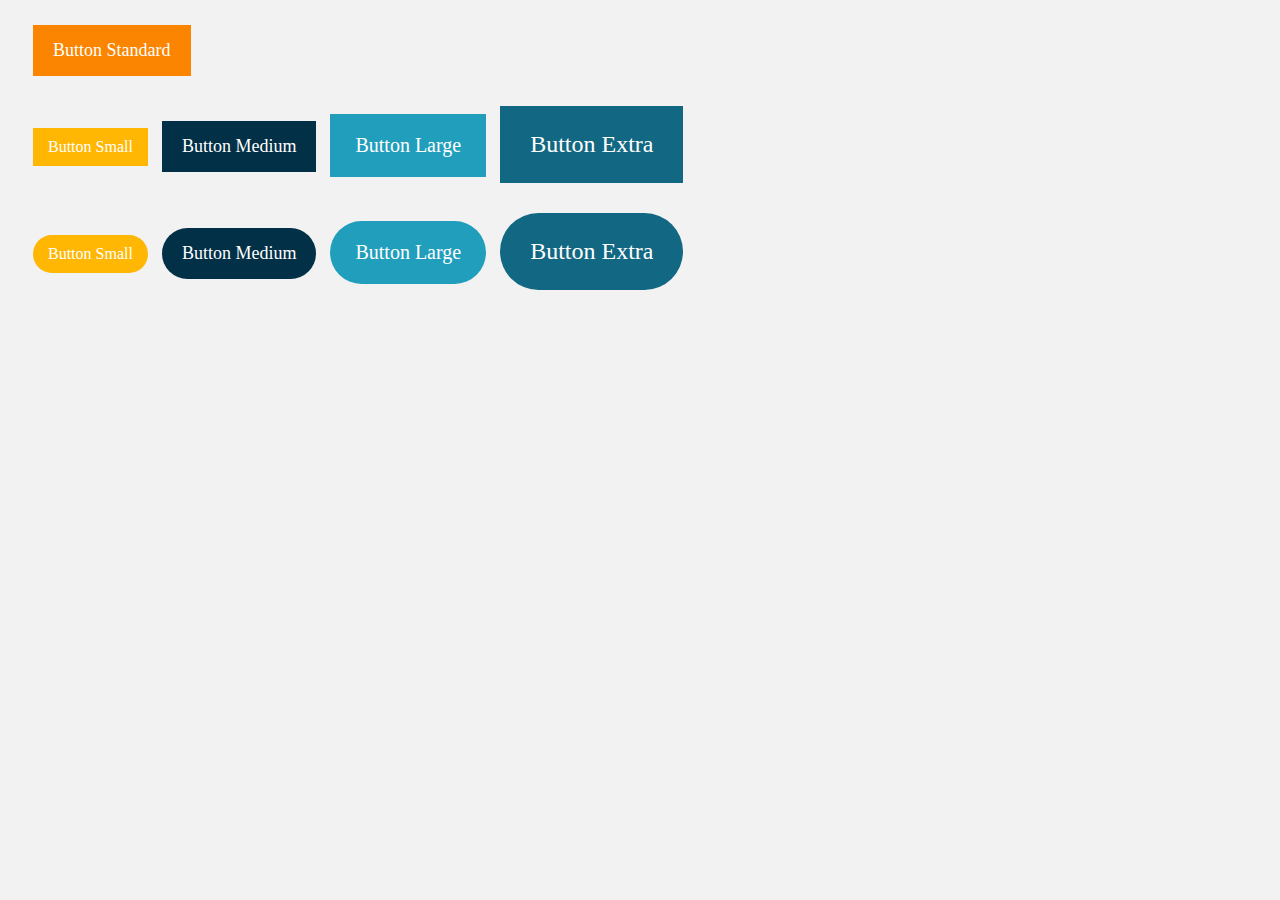
<file: Buttons/index.html>
<!DOCTYPE html>
<html lang="es">
<head>
    <meta charset="UTF-8">
    <meta http-equiv="X-UA-Compatible" content="IE=edge">
    <meta name="viewport" content="width=device-width, initial-scale=1.0">

    <link rel="stylesheet" href="buttons.css" class="rel">

    <title>Buttons</title>
</head>
<body>

    <div>
    <a href="#" class="btn">Button Standard</a>    
    </div>

    <div>
        <a href="#" class="btn small">Button Small</a>  
        <a href="#" class="btn medium">Button Medium</a>  
        <a href="#" class="btn large">Button Large</a>  
        <a href="#" class="btn extra">Button Extra</a>    
    </div>

    <div>
        <a href="#" class="btn small round">Button Small</a>  
        <a href="#" class="btn medium round">Button Medium</a>  
        <a href="#" class="btn large round">Button Large</a>  
        <a href="#" class="btn extra round">Button Extra</a>    
    </div>

</body>
</html>
</file>
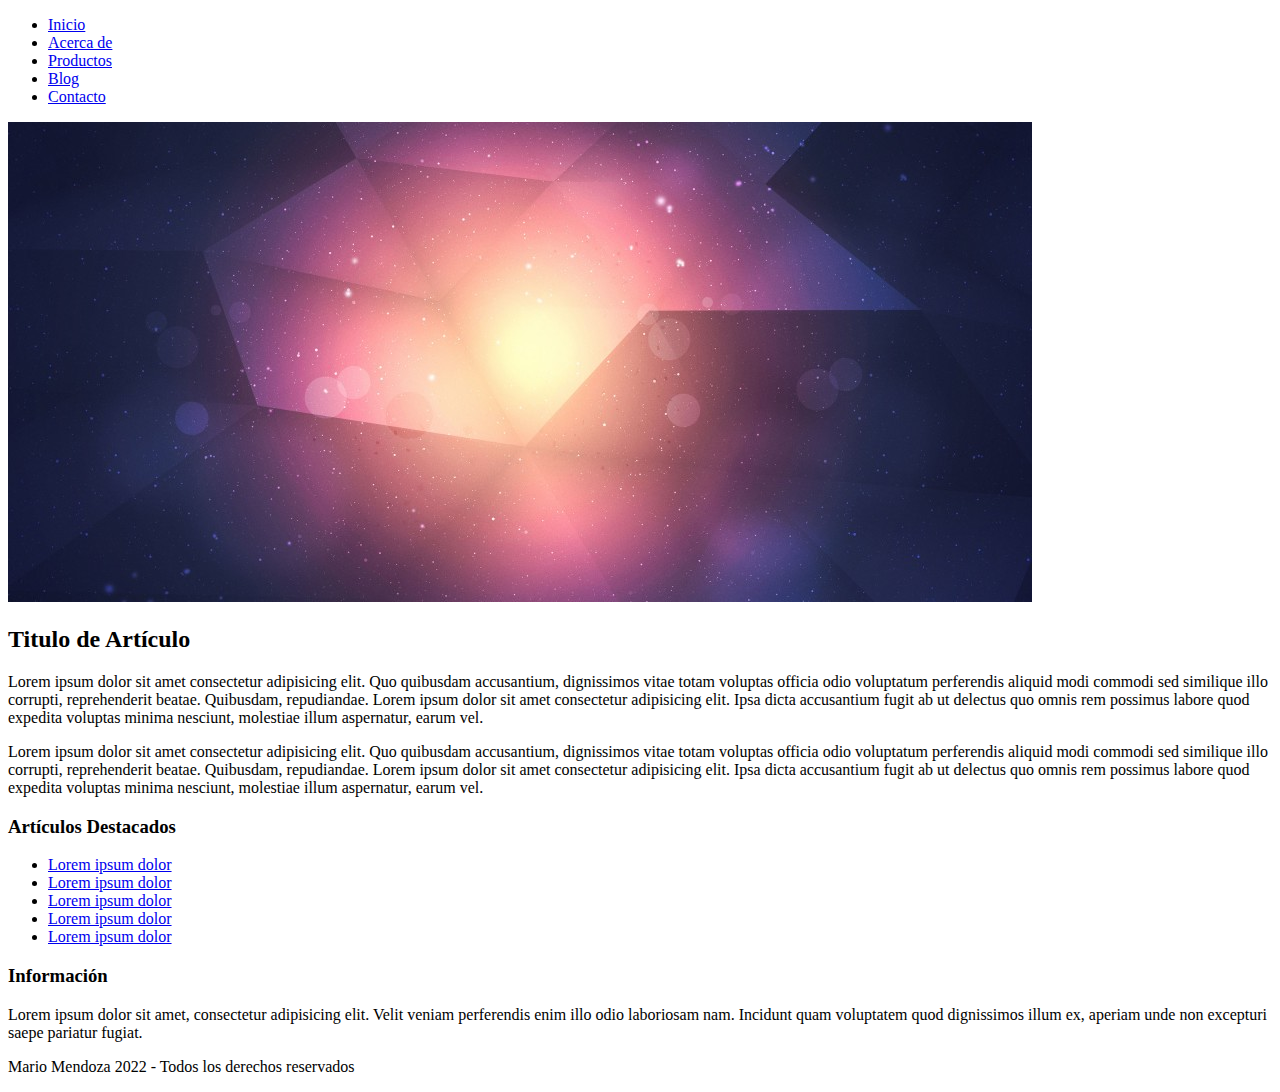
<file: practica01/index.html>
<!DOCTYPE html>
<html lang="es">
<head>
    <meta charset="UTF-8">
    <meta http-equiv="X-UA-Compatible" content="IE=edge">
    <meta name="viewport" content="width=device-width, initial-scale=1.0">
    <title>Layout 1</title>
</head>
<body>

    <div class="contenedor">
        <header>
            <nav>
                <ul>
                    <li><a href="#"> Inicio </a></li>
                    <li> <a href="#"> Acerca de </a></li>
                    <li><a href="#"> Productos </a></li>
                    <li> <a href="#">Blog </a></li>
                    <li><a href="#"> Contacto </a></li>
                </ul>
            </nav>
        </header>

        <section class="main" >

            <div class="imagen">
                <img src="assets/bg.jpg" alt="bg">
            </div>

            <section class="posts">
                <article>
                    <h2>Titulo de Artículo</h2>
                    <p>Lorem ipsum dolor sit amet consectetur adipisicing elit. Quo quibusdam accusantium, dignissimos vitae totam voluptas officia odio voluptatum perferendis aliquid modi commodi sed similique illo corrupti, reprehenderit beatae. Quibusdam, repudiandae. Lorem ipsum dolor sit amet consectetur adipisicing elit. Ipsa dicta accusantium fugit ab ut delectus quo omnis rem possimus labore quod expedita voluptas minima nesciunt, molestiae illum aspernatur, earum vel.</p>
                    <p>Lorem ipsum dolor sit amet consectetur adipisicing elit. Quo quibusdam accusantium, dignissimos vitae totam voluptas officia odio voluptatum perferendis aliquid modi commodi sed similique illo corrupti, reprehenderit beatae. Quibusdam, repudiandae. Lorem ipsum dolor sit amet consectetur adipisicing elit. Ipsa dicta accusantium fugit ab ut delectus quo omnis rem possimus labore quod expedita voluptas minima nesciunt, molestiae illum aspernatur, earum vel.</p>
                </article>
            </section>

        </section>

        <aside>
            <div class="widget">
                <h3 class="titulo">Artículos Destacados</h3>
                <ul>
                    <li><a href="#">Lorem ipsum dolor</a></li>
                    <li><a href="#">Lorem ipsum dolor</a></li>
                    <li><a href="#">Lorem ipsum dolor</a></li>
                    <li><a href="#">Lorem ipsum dolor</a></li>
                    <li><a href="#">Lorem ipsum dolor</a></li>
                </ul>
            </div>

            <div class="widget">
                <h3 class="titulo">Información</h3>
                <p>Lorem ipsum dolor sit amet, consectetur adipisicing elit. Velit veniam perferendis enim illo odio laboriosam nam. Incidunt quam voluptatem quod dignissimos illum ex, aperiam unde non excepturi saepe pariatur fugiat.</p>
            </div>
        </aside>

        <footer>
            <p>Mario Mendoza 2022 - Todos los derechos reservados</p>
        </footer>


    </div>
    
    
</body>
</html>
</file>
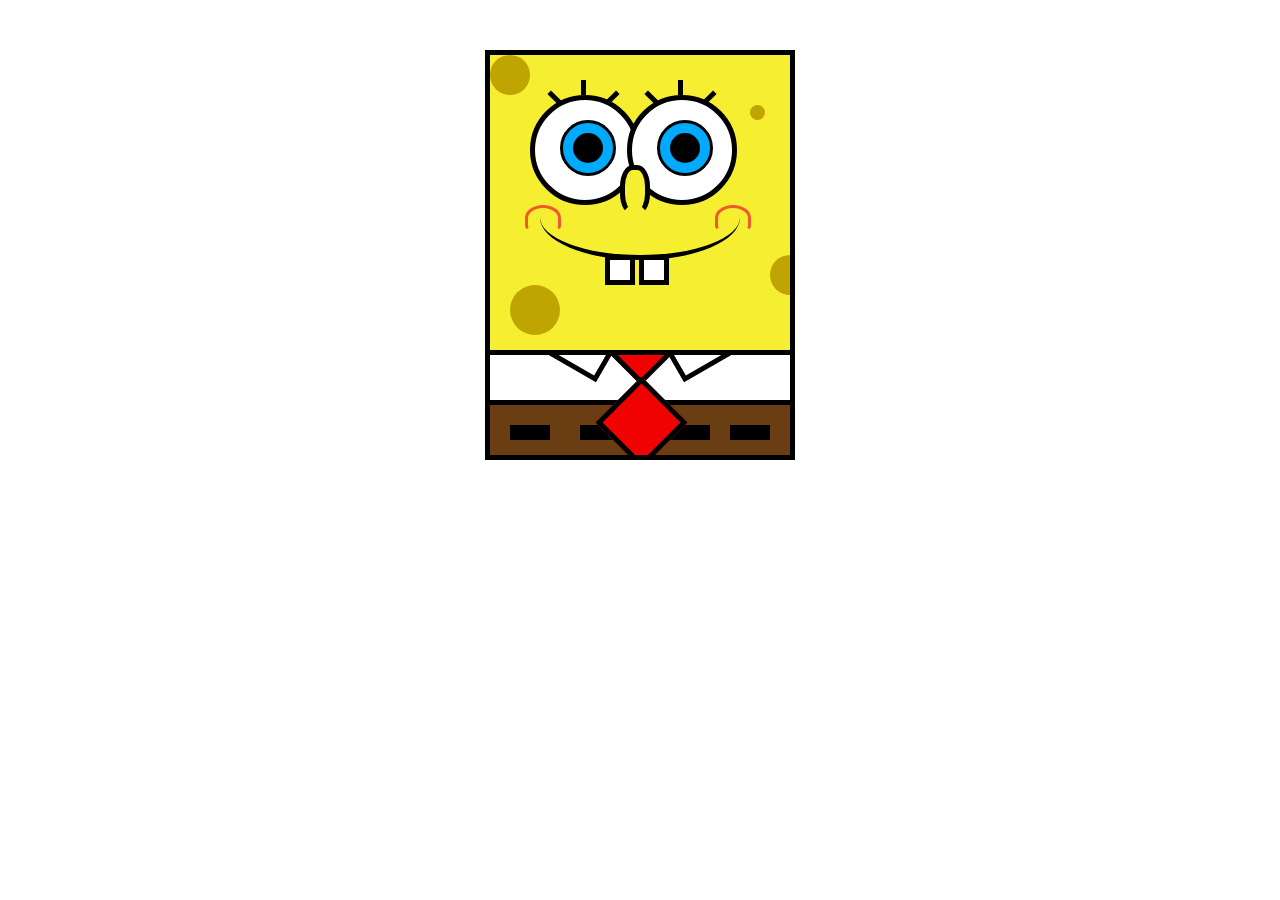
<file: SpongeBob/index.html>
<!DOCTYPE html>
<html lang="en">
<head>
    <meta charset="UTF-8">
    <meta http-equiv="X-UA-Compatible" content="IE=edge">
    <meta name="viewport" content="width=device-width, initial-scale=1.0">
    <link rel="stylesheet" href="css/SpongeBob.css" class="rel">
    <title>SpongeBob</title>
</head>
<body>

    <div class="body">
        <div class="ojos"> <!-- Ojos -->
             <div class="ojo"> <!-- Pimero Derecho -->
                <div class="pestanas">
                    <div class="pestana primera"></div>
                    <div class="pestana segunda"></div>
                    <div class="pestana tercera"></div>
                </div>
                <div class="ojo_externo">
                    <div class="ojo_interno"></div>
                </div>
            </div>

            <div class="ojo"> <!-- Pimero Izquierdo -->
                <div class="pestanas">
                    <div class="pestana primera"></div>
                    <div class="pestana segunda"></div>
                    <div class="pestana tercera"></div>
                </div>
                <div class="ojo_externo">
                    <div class="ojo_interno"></div>
                </div>
            </div>
        </div>

        <!-- Boca -->
        <div class="nariz"></div>

        <!-- Boca -->
        <div class="boca"> 
            <div class="mejilla primera"></div>
            <div class="dientes">
                <div class="diente"></div>
                <div class="diente"></div>
            </div>
            <div class="mejilla segunda"></div>
        </div>

        <!--Poros-->
        <div class="poro primero"></div>
        <div class="poro segundo"></div>
        <div class="poro tercero"></div>
        <div class="poro cuarto"></div>

        <!-- camisa -->
        <div class="camisa">
            <div class="cuello primero"></div>
            <div class="corbata">
                <div class="cuello_corbata"></div>
            </div>
            <div class="cuello segundo"></div>
        </div>

        <!-- Corbata -->
        <div class="cola_corbata"></div>


        <!-- Pantalones -->
        <div class="pantalones">
            <div class="cinturon primero"></div>
            <div class="cinturon segundo"></div>
            <div class="cinturon tercero"></div>
            <div class="cinturon cuarto"></div>
        </div>




    </div>
    
</body>
</html>
</file>
<file: Buttons/buttons.css>
body{
    background: #f2f2f2;
    font-family: 'Times New Roman', Times, serif;
}

div {
    margin:  20px;
}

.btn{
    background: #FB8500;
    color: #ffffff;
    font-size: 18px;
    text-decoration: none;
    padding: 15px 20px;
    display: inline-block;
    margin: 5px ;
}

.btn:hover{
    opacity: .8;
}

.small{
    background: #ffb703;
    font-size: 16px;
    padding: 10px 15px;
}

.medium{
    background: #023047;
    font-size: 18px;
    padding: 15px 20px;
}

.large{
    background: #219ebc;
    font-size: 20px;
    padding: 20px 25px;
}

.extra{
    background: #126782;
    font-size: 24px;
    padding: 25px 30px;
}

.round{
    border-radius: 100px;
}
</file>
<file: SpongeBob/css/SpongeBob.css>
.body{
    background: #f5EE31;
    width: 300px;
    height: 400px;
    border: 5px solid #000;
    position: relative;
    margin: 50px auto; /*Posiciona desde la parte superior y lo centra */
    overflow: hidden;
}

/* Ojos */
.ojos{
    position: absolute;
    left:40px;
    top:40px;
    width: 210px;
    z-index: 10;
}

.ojo{
    background: #fff;
    position: relative;
    border: 5px solid #000;
    width: 100px;
    height: 100px;
    margin-right: -17px;
    display: inline-block;
    border-radius: 50%;
}

.ojo_externo{
    width: 50px;
    height: 50px;
    border-radius: 50%;
    position: absolute;
    background: #00AAFF;
    border: 3px solid #000;
    top: 20px;
    left: 25px;
}

.ojo_interno{
    width: 30px;
    height: 30px;
    background: #000;
    border-radius: 50%;
    position: relative;
    top: 10px;
    left: 10px;
}


/* Pestañas */
.pestanas{
    position: relative;
    bottom: 24px;
    left: 12px;
}

.pestana{
    width: 15px;
    height: 5px;
    background: #000;
    display: inline-block;
    -moz-transform: rotate(90deg);
    -webkit-transform: rotate(90deg);
    -o-transform: rotate(90deg);
    -ms-transform: rotate(90deg);
    transform: rotate(90deg);
    margin-right: 10px;
}

.pestana.primera{
    position: relative;
    top: 10px;
    -moz-transform: rotate(45deg);
    -webkit-transform: rotate(45deg);
    -o-transform: rotate(45deg);
    -ms-transform: rotate(45deg);
    transform: rotate(45deg);
}

.pestana.tercera{
    position: relative;
    top: 10px;
    -moz-transform: rotate(-45deg);
    -webkit-transform: rotate(-45deg);
    -o-transform: rotate(-45deg);
    -ms-transform: rotate(-45deg);
    transform: rotate(-45deg);
}

/* Nariz */
.nariz{
    width: 20px;
    height: 40px;
    background: #f5EE31;
    position: absolute;
    top: 110px;
    left: 130px;
    border: 5px solid #000;
    z-index: 10;
    border-bottom: 5px solid transparent;
    border-radius: 42.5%;
}


/* Boca */

.boca{
    width: 200px;
    height: 80px;
    background: transparent;
    position: absolute;
    top: 120px;
    left: 50px;
    border-radius: 50%;
    z-index: 10px;
    border-bottom: 5px solid #000;
}

.dientes{
    position: relative;
    top: 80px;
    left: 65px;
}

.diente{
    width: 20px;
    height: 20px;
    background: #fff;
    border: 5px solid #000;
    display: inline-block;
}

.mejilla{
    width: 30px;
    height: 20px;
    background: transparent;
    position: absolute;
    top: 30px;
    border: 3px solid #F1592a;
    border-bottom: 3px solid transparent;
    border-radius: 50% 50% 20% 20%;
}

.mejilla.primera{
    left: -15px;
}

.mejilla.segunda{
    left: 175px;
}

/*Camisa*/

.camisa{
    width: 100%;
    height: 50px;
    position: absolute;
    background: #fff;
    bottom: 50px;
    border-top: 5px solid #000;
    z-index: 10;
    overflow: hidden;
}

.cuello{
    width: 50px;
    height: 30px;
    position: absolute;
    background: #fff;
    top: -25px;
    border: 5px solid #000;
    -moz-transform: rotate(30deg);
    -webkit-transform: rotate(30deg);
    -o-transform: rotate(30deg);
    -ms-transform: rotate(30deg);
    transform: rotate(30deg);
}

.cuello.primero{
    left: 60px;
}

.cuello.segundo{
    left: 180px;
    -moz-transform: rotate(-30deg);
    -webkit-transform: rotate(-30deg);
    -o-transform: rotate(-30deg);
    -ms-transform: rotate(-30deg);
    transform: rotate(-30deg);
}

.cuello_corbata{
    width: 40px;
    height: 40px;
    background: #f00200;
    border: 5px solid #000;
    position: absolute;
    left: 126px;
    bottom: 30px;
    z-index: 50;
    -moz-transform: rotate(45deg);
    -webkit-transform: rotate(45deg);
    -o-transform: rotate(45deg);
    -ms-transform: rotate(45deg);
    transform: rotate(45deg);
}

/* Pantalones */


.pantalones{
    width: 100%;
    height: 50px;
    background: #6a3d13;
    position: absolute;
    bottom: 0%;
    border-top: 5px solid #000;
    z-index: 10;
}

.cinturon{
    width: 40px;
    height: 15px;
    position: absolute;
    top: 20px;
    background: #000;
}

.cinturon.primero{
    left: 20px;
}

.cinturon.segundo{
    left: 90px;
}

.cinturon.tercero{
    right: 80px;
}

.cinturon.cuarto{
    right: 20px;
}

.cola_corbata{
    width: 55px;
    height: 55px;
    background: #f00200;
    border: 5px solid #000;
    position: absolute;
    left: 119px;
    bottom: 0;
    z-index: 50;
    -moz-transform: rotate(45deg);
    -webkit-transform: rotate(45deg);
    -o-transform: rotate(45deg);
    -ms-transform: rotate(45deg);
    transform: rotate(45deg);
}


.poro{

    background: #c0a402;
    height: 40px;
    width: 40px;
    position: absolute;
    border-radius: 50px;
    z-index: 1;
}

.poro.primero{
    top: 230px;
    left: 20px;
    height: 50px;
    width: 50px;
}

.poro.segundo{
    top: 200px;
    left: 280px;
}

.poro.tercero{
    top: 50px;
    left: 260px;
    height: 15px;
    width: 15px;
}
</file>
